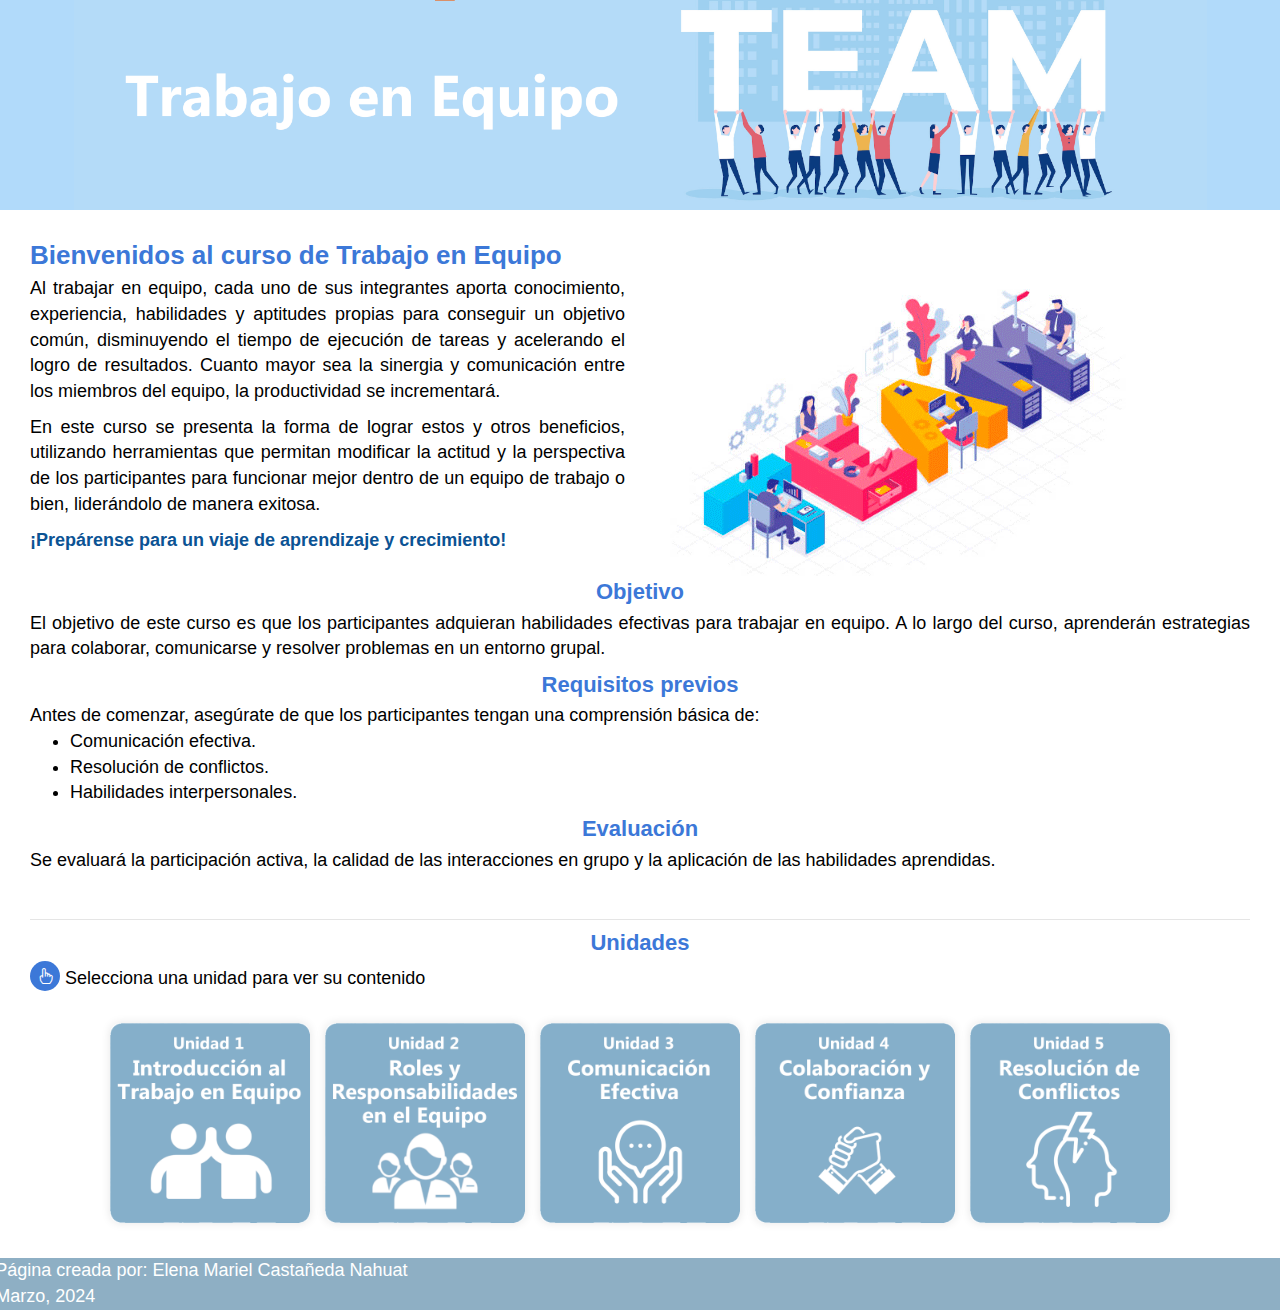
<file: index.html>
<!DOCTYPE html>
<html lang="es">

<head>
    <meta charset="utf-8">
    <meta name="viewport" content="width=device-width, initial-scale=1, shrink-to-fit=no">
    <meta name="description" content="">
    <meta name="author" content="RadioNoise">
    <title>Trabajo en Equipo</title>
    <!-- font icons -->
    <link rel="stylesheet" href="https://maxcdn.bootstrapcdn.com/bootstrap/3.4.1/css/bootstrap.min.css">
    <link rel="stylesheet" href="https://cdn.jsdelivr.net/npm/bootstrap-icons@1.11.3/font/bootstrap-icons.min.css">
    <link rel="stylesheet" href="assets/css/styles.css">
</head>

<body data-spy="scroll" data-target=".navbar" data-offset="40" id="home">
    <div class="container">

        <div id="header"></div>
        <div class="container-content">
            <h1 class="">Bienvenidos al curso de Trabajo en Equipo </h1>
            <div class="row">
                <div class="col-md-12 col-lg-6">
                    <p class="">Al trabajar en equipo, cada uno de sus integrantes aporta conocimiento,
                        experiencia,
                        habilidades y aptitudes propias para conseguir un objetivo común, disminuyendo el tiempo de
                        ejecución de
                        tareas y acelerando el logro de resultados. Cuanto mayor sea la sinergia y comunicación
                        entre los
                        miembros del equipo, la productividad se incrementará.
                    </p>
                    <p class="">
                        En este curso se presenta la forma de lograr estos y otros beneficios, utilizando
                        herramientas que
                        permitan modificar la actitud y la perspectiva de los participantes para funcionar mejor
                        dentro de un
                        equipo de trabajo o bien, liderándolo de manera exitosa.
                    </p>
                    <span class="importante">
                        ¡Prepárense para un viaje de aprendizaje y crecimiento!
                    </span>
                </div>
                <div class="col-md-12 col-lg-6">
                    <img src="assets/images/inicio.gif" alt="Inicio">
                </div>
                <div class="col-md-12 col-lg-12">
                    <h2 class="">Objetivo </h2>
                    <p class="">El objetivo de este curso es que los participantes adquieran habilidades efectivas
                        para trabajar en equipo. A lo largo del curso, aprenderán estrategias para colaborar,
                        comunicarse y resolver problemas en un entorno grupal.
                    </p>
                    <h2 class="">Requisitos previos </h2>
                    <span class="">Antes de comenzar, asegúrate de que los participantes tengan una comprensión básica
                        de:
                    </span>
                    <ul class="">
                        <li class="">
                            Comunicación efectiva.
                        </li>
                        <li class="">
                            Resolución de conflictos.
                        </li>
                        <li class="">
                            Habilidades interpersonales.
                        </li>
                    </ul>
                    <h2 class="">Evaluación </h2>
                    <p class="">Se evaluará la participación activa, la calidad de las interacciones en grupo y la
                        aplicación de las habilidades aprendidas.
                    </p>
                    <br>
                    <hr>
                    <h2 class="">Unidades </h2>
                    <span class=""><i class="bi bi-hand-index icono icono-sm"></i> Selecciona una unidad para ver su contenido
                    </span>
                    <br>
                    <br>
                    <div class="text-center">
                        <a href="unidad1.html" class=""><img src="assets/images/u1.png" class="imagen" height="200px"
                                width="200px" alt="Inicio"></a>
                        <a href="#unidad2" class=""><img src="assets/images/u2.png" class="imagen" height="200px"
                                width="200px" alt="Inicio"></a>
                        <a href="#unidad3" class=""><img src="assets/images/u3.png" class="imagen" height="200px"
                                width="200px" alt="Inicio"></a>
                        <a href="#unidad4" class=""><img src="assets/images/u4.png" class="imagen" height="200px"
                                width="200px" alt="Inicio"></a>
                        <a href="#unidad5" class=""><img src="assets/images/u5.png" class="imagen" height="200px"
                                width="200px" alt="Inicio"></a>
                    </div>
                </div>
            </div>
        </div>

        <div id="footer"></div>
    </div>

<!-- core  -->
<script src="https://code.jquery.com/jquery-1.12.4.min.js" integrity="sha384-nvAa0+6Qg9clwYCGGPpDQLVpLNn0fRaROjHqs13t4Ggj3Ez50XnGQqc/r8MhnRDZ" crossorigin="anonymous"></script>
<script src="https://cdn.jsdelivr.net/npm/bootstrap@3.4.1/dist/js/bootstrap.min.js" integrity="sha384-aJ21OjlMXNL5UyIl/XNwTMqvzeRMZH2w8c5cRVpzpU8Y5bApTppSuUkhZXN0VxHd" crossorigin="anonymous"></script>
<script src="assets/js/script.js"></script>

</body>

</html>
</file>
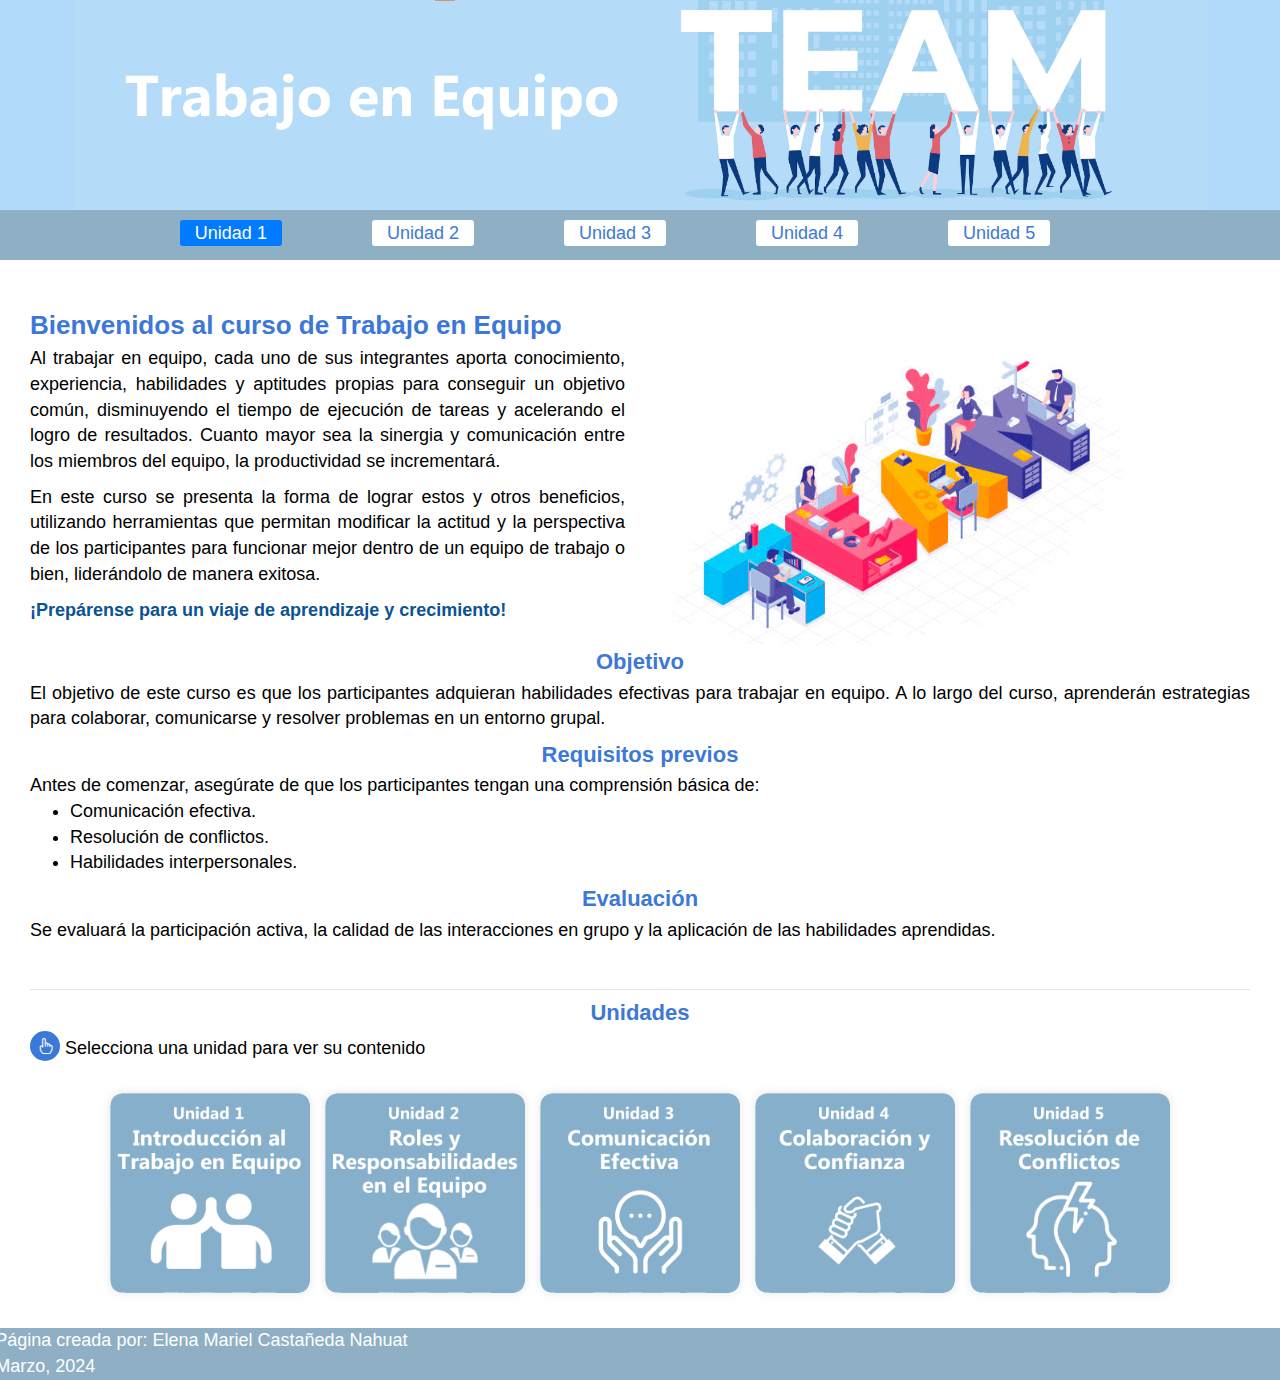
<file: home copy.html>
<!DOCTYPE html>
<html lang="es">

<head>
    <meta charset="utf-8">
    <meta name="viewport" content="width=device-width, initial-scale=1, shrink-to-fit=no">
    <meta name="description" content="">
    <meta name="author" content="RadioNoise">
    <title>Trabajo en Equipo</title>
    <!-- font icons -->
    <link rel="stylesheet" href="https://maxcdn.bootstrapcdn.com/bootstrap/3.4.1/css/bootstrap.min.css">
    <link rel="stylesheet" href="https://cdn.jsdelivr.net/npm/bootstrap-icons@1.11.3/font/bootstrap-icons.min.css">
    <link rel="stylesheet" href="assets/css/styles.css">
</head>

<body data-spy="scroll" data-target=".navbar" data-offset="40" id="home">
    <div class="container">

        <div id="header"></div>
        <nav class="navbar" data-spy="affix" data-offset-top="510">
            <!-- <button class="ml-auto" type="button" data-toggle="collapse" data-target="#navbarSupportedContent"
                aria-controls="navbarSupportedContent" aria-expanded="false" aria-label="Toggle navigation">
                <span class="navbar-toggler-icon"></span>
            </button> -->
            <div class="collapse mt-sm-20 navbar-collapse" id="navbarSupportedContent">
                <ul class="navbar-nav mr-auto">
                    <li class="nav-item">
                        <a href="unidad1.html" class="nav-link active">Unidad 1</a>
                    </li>
                    <li class="nav-item">
                        <a href="#unidad2" class="nav-link">Unidad 2</a>
                    </li>
                    <li class="nav-item">
                        <a href="#unidad3" class="nav-link">Unidad 3</a>
                    </li>
                    <li class="nav-item">
                        <a href="#unidad4" class="nav-link">Unidad 4</a>
                    </li>
                    <li class="nav-item">
                        <a href="#unidad5" class="nav-link">Unidad 5</a>
                    </li>
                </ul>
            </div>
        </nav>
        <div class="container-content">
            <h1 class="">Bienvenidos al curso de Trabajo en Equipo </h1>
            <div class="row">
                <div class="col-md-12 col-lg-6">
                    <p class="">Al trabajar en equipo, cada uno de sus integrantes aporta conocimiento,
                        experiencia,
                        habilidades y aptitudes propias para conseguir un objetivo común, disminuyendo el tiempo de
                        ejecución de
                        tareas y acelerando el logro de resultados. Cuanto mayor sea la sinergia y comunicación
                        entre los
                        miembros del equipo, la productividad se incrementará.
                    </p>
                    <p class="">
                        En este curso se presenta la forma de lograr estos y otros beneficios, utilizando
                        herramientas que
                        permitan modificar la actitud y la perspectiva de los participantes para funcionar mejor
                        dentro de un
                        equipo de trabajo o bien, liderándolo de manera exitosa.
                    </p>
                    <span class="importante">
                        ¡Prepárense para un viaje de aprendizaje y crecimiento!
                    </span>
                </div>
                <div class="col-md-12 col-lg-6">
                    <img src="assets/images/inicio.gif" alt="Inicio">
                </div>
                <div class="col-md-12 col-lg-12">
                    <h2 class="">Objetivo </h2>
                    <p class="">El objetivo de este curso es que los participantes adquieran habilidades efectivas
                        para trabajar en equipo. A lo largo del curso, aprenderán estrategias para colaborar,
                        comunicarse y resolver problemas en un entorno grupal.
                    </p>
                    <h2 class="">Requisitos previos </h2>
                    <span class="">Antes de comenzar, asegúrate de que los participantes tengan una comprensión básica
                        de:
                    </span>
                    <ul class="">
                        <li class="">
                            Comunicación efectiva.
                        </li>
                        <li class="">
                            Resolución de conflictos.
                        </li>
                        <li class="">
                            Habilidades interpersonales.
                        </li>
                    </ul>
                    <h2 class="">Evaluación </h2>
                    <p class="">Se evaluará la participación activa, la calidad de las interacciones en grupo y la
                        aplicación de las habilidades aprendidas.
                    </p>
                    <br>
                    <hr>
                    <h2 class="">Unidades </h2>
                    <span class=""><i class="bi bi-hand-index icono icono-sm"></i> Selecciona una unidad para ver su contenido
                    </span>
                    <br>
                    <br>
                    <div class="text-center">
                        <a href="unidad1.html" class=""><img src="assets/images/u1.png" class="imagen" height="200px"
                                width="200px" alt="Inicio"></a>
                        <a href="#unidad2" class=""><img src="assets/images/u2.png" class="imagen" height="200px"
                                width="200px" alt="Inicio"></a>
                        <a href="#unidad3" class=""><img src="assets/images/u3.png" class="imagen" height="200px"
                                width="200px" alt="Inicio"></a>
                        <a href="#unidad4" class=""><img src="assets/images/u4.png" class="imagen" height="200px"
                                width="200px" alt="Inicio"></a>
                        <a href="#unidad5" class=""><img src="assets/images/u5.png" class="imagen" height="200px"
                                width="200px" alt="Inicio"></a>
                    </div>
                </div>
            </div>
        </div>

        <div id="footer"></div>
    </div>

<!-- core  -->
<script src="https://code.jquery.com/jquery-1.12.4.min.js" integrity="sha384-nvAa0+6Qg9clwYCGGPpDQLVpLNn0fRaROjHqs13t4Ggj3Ez50XnGQqc/r8MhnRDZ" crossorigin="anonymous"></script>
<script src="https://cdn.jsdelivr.net/npm/bootstrap@3.4.1/dist/js/bootstrap.min.js" integrity="sha384-aJ21OjlMXNL5UyIl/XNwTMqvzeRMZH2w8c5cRVpzpU8Y5bApTppSuUkhZXN0VxHd" crossorigin="anonymous"></script>
<script src="assets/js/script.js"></script>

</body>

</html>
</file>
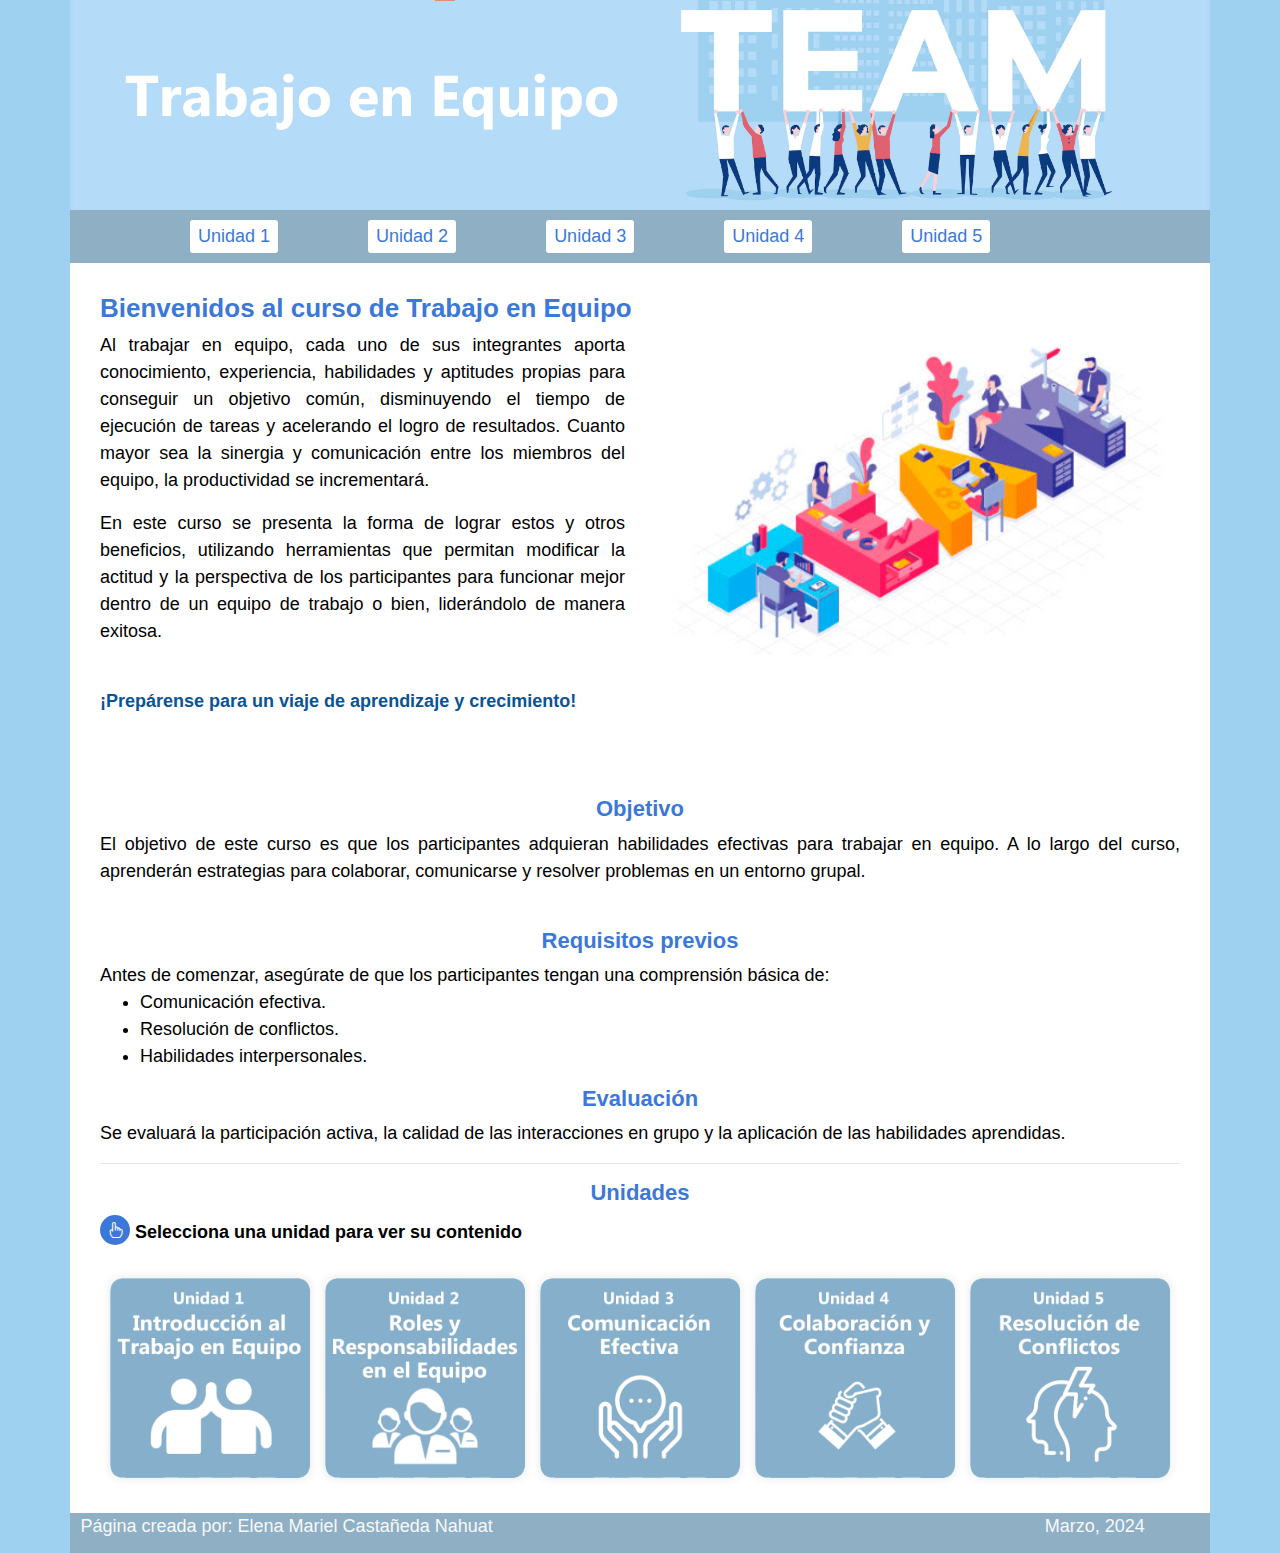
<file: home.html>
<!DOCTYPE html>
<html lang="es">

<head>
    <meta charset="utf-8">
    <meta name="viewport" content="width=device-width, initial-scale=1, shrink-to-fit=no">
    <meta name="description" content="Curso de Trabajo en Equipo">
    <meta name="author" content="RadioNoise">
    <title>Curso de Trabajo en Equipo</title>
    <!-- font icons -->
    <link rel="stylesheet" href="https://cdn.jsdelivr.net/npm/bootstrap@4.0.0/dist/css/bootstrap.min.css"
        integrity="sha384-Gn5384xqQ1aoWXA+058RXPxPg6fy4IWvTNh0E263XmFcJlSAwiGgFAW/dAiS6JXm" crossorigin="anonymous">
    <link rel="stylesheet" href="https://cdn.jsdelivr.net/npm/bootstrap-icons@1.11.3/font/bootstrap-icons.min.css">
    <link rel="stylesheet" href="assets/css/styles.css">
</head>

<body data-spy="scroll" data-target=".navbar" data-offset="40" id="home">
    <div class="container">
        <div id="header"></div>
        <nav class="navbar sticky-top navbar-expand-lg" data-spy="affix" data-offset-top="510">
            <button class="navbar-toggler ml-auto" type="button" data-toggle="collapse"
                data-target="#navbarSupportedContent" aria-controls="navbarSupportedContent" aria-expanded="false"
                aria-label="Toggle navigation">
                <i class="bi bi-justify icono-t"></i></span>
            </button>
            <div class="collapse mt-sm-20 navbar-collapse" id="navbarSupportedContent">
                <ul class="navbar-nav mr-auto">
                    <li class="nav-item">
                        <a href="unidad1.html" class="nav-link">Unidad 1</a>
                    </li>
                    <li class="nav-item">
                        <a href="#unidad2" class="nav-link">Unidad 2</a>
                    </li>
                    <li class="nav-item">
                        <a href="#unidad3" class="nav-link">Unidad 3</a>
                    </li>
                    <li class="nav-item">
                        <a href="#unidad4" class="nav-link">Unidad 4</a>
                    </li>
                    <li class="nav-item">
                        <a href="#unidad5" class="nav-link">Unidad 5</a>
                    </li>
                </ul>
            </div>
        </nav>
        <div class="container-content">
            <h1 >Bienvenidos al curso de Trabajo en Equipo </h1>
            <div class="row">
                <div class="col-md-12 col-lg-6">
                    <p >Al trabajar en equipo, cada uno de sus integrantes aporta conocimiento,
                        experiencia,
                        habilidades y aptitudes propias para conseguir un objetivo común, disminuyendo el tiempo de
                        ejecución de
                        tareas y acelerando el logro de resultados. Cuanto mayor sea la sinergia y comunicación
                        entre los
                        miembros del equipo, la productividad se incrementará.
                    </p>
                    <p >
                        En este curso se presenta la forma de lograr estos y otros beneficios, utilizando
                        herramientas que
                        permitan modificar la actitud y la perspectiva de los participantes para funcionar mejor
                        dentro de un
                        equipo de trabajo o bien, liderándolo de manera exitosa.
                    </p>
                    <br>
                    <span class="importante">
                        ¡Prep&aacute;rense para un viaje de aprendizaje y crecimiento!
                    </span>
                    <br><br><br><br>
                </div>
                <div class="col-md-12 col-lg-6">
                    <img class="imagen-t" src="assets/images/inicio.gif" alt="Inicio">
                </div>
                <div class="col-md-12 col-lg-12">
                    <h2 >Objetivo </h2>
                    <p >El objetivo de este curso es que los participantes adquieran habilidades efectivas
                        para trabajar en equipo. A lo largo del curso, aprenderán estrategias para colaborar,
                        comunicarse y resolver problemas en un entorno grupal.
                    </p>
                    <br>
                    <h2 >Requisitos previos </h2>
                    <span >Antes de comenzar, asegúrate de que los participantes tengan una comprensión básica
                        de:
                    </span>
                    <br>
                    <ul>
                        <li >
                            Comunicación efectiva.
                        </li>
                        <li >
                            Resolución de conflictos.
                        </li>
                        <li >
                            Habilidades interpersonales.
                        </li>
                    </ul>
                    <h2 >Evaluación </h2>
                    <p >Se evaluará la participación activa, la calidad de las interacciones en grupo y la
                        aplicación de las habilidades aprendidas.
                    </p>
                    <hr>
                    <h2 >Unidades </h2>
                    <span class="instruccion"><i class="bi bi-hand-index icono icono-sm"></i> Selecciona una unidad para ver su
                        contenido
                    </span>
                    <br>
                    <br>
                    <div class="text-center">
                        <a href="unidad1.html" ><img src="assets/images/u1.png" class="imagen" height="200px"
                                width="200px" alt="Inicio"></a>
                        <a href="#unidad2" ><img src="assets/images/u2.png" class="imagen" height="200px"
                                width="200px" alt="Inicio"></a>
                        <a href="#unidad3" ><img src="assets/images/u3.png" class="imagen" height="200px"
                                width="200px" alt="Inicio"></a>
                        <a href="#unidad4" ><img src="assets/images/u4.png" class="imagen" height="200px"
                                width="200px" alt="Inicio"></a>
                        <a href="#unidad5" ><img src="assets/images/u5.png" class="imagen" height="200px"
                                width="200px" alt="Inicio"></a>
                    </div>
                </div>
            </div>
        </div>

        <div id="footer"></div>
    </div>

    <!-- core  -->
    <script src="https://code.jquery.com/jquery-3.2.1.slim.min.js"
        integrity="sha384-KJ3o2DKtIkvYIK3UENzmM7KCkRr/rE9/Qpg6aAZGJwFDMVNA/GpGFF93hXpG5KkN"
        crossorigin="anonymous"></script>
    <script src="https://cdn.jsdelivr.net/npm/popper.js@1.12.9/dist/umd/popper.min.js"
        integrity="sha384-ApNbgh9B+Y1QKtv3Rn7W3mgPxhU9K/ScQsAP7hUibX39j7fakFPskvXusvfa0b4Q"
        crossorigin="anonymous"></script>
    <script src="https://cdn.jsdelivr.net/npm/bootstrap@4.0.0/dist/js/bootstrap.min.js"
        integrity="sha384-JZR6Spejh4U02d8jOt6vLEHfe/JQGiRRSQQxSfFWpi1MquVdAyjUar5+76PVCmYl"
        crossorigin="anonymous"></script>
    <script src="https://code.jquery.com/jquery-1.12.4.min.js"
        integrity="sha384-nvAa0+6Qg9clwYCGGPpDQLVpLNn0fRaROjHqs13t4Ggj3Ez50XnGQqc/r8MhnRDZ"
        crossorigin="anonymous"></script>
    <script src="https://cdn.jsdelivr.net/npm/bootstrap@3.4.1/dist/js/bootstrap.min.js"
        integrity="sha384-aJ21OjlMXNL5UyIl/XNwTMqvzeRMZH2w8c5cRVpzpU8Y5bApTppSuUkhZXN0VxHd"
        crossorigin="anonymous"></script>
    <script src="assets/js/script.js"></script>

</body>
</html>
</file>
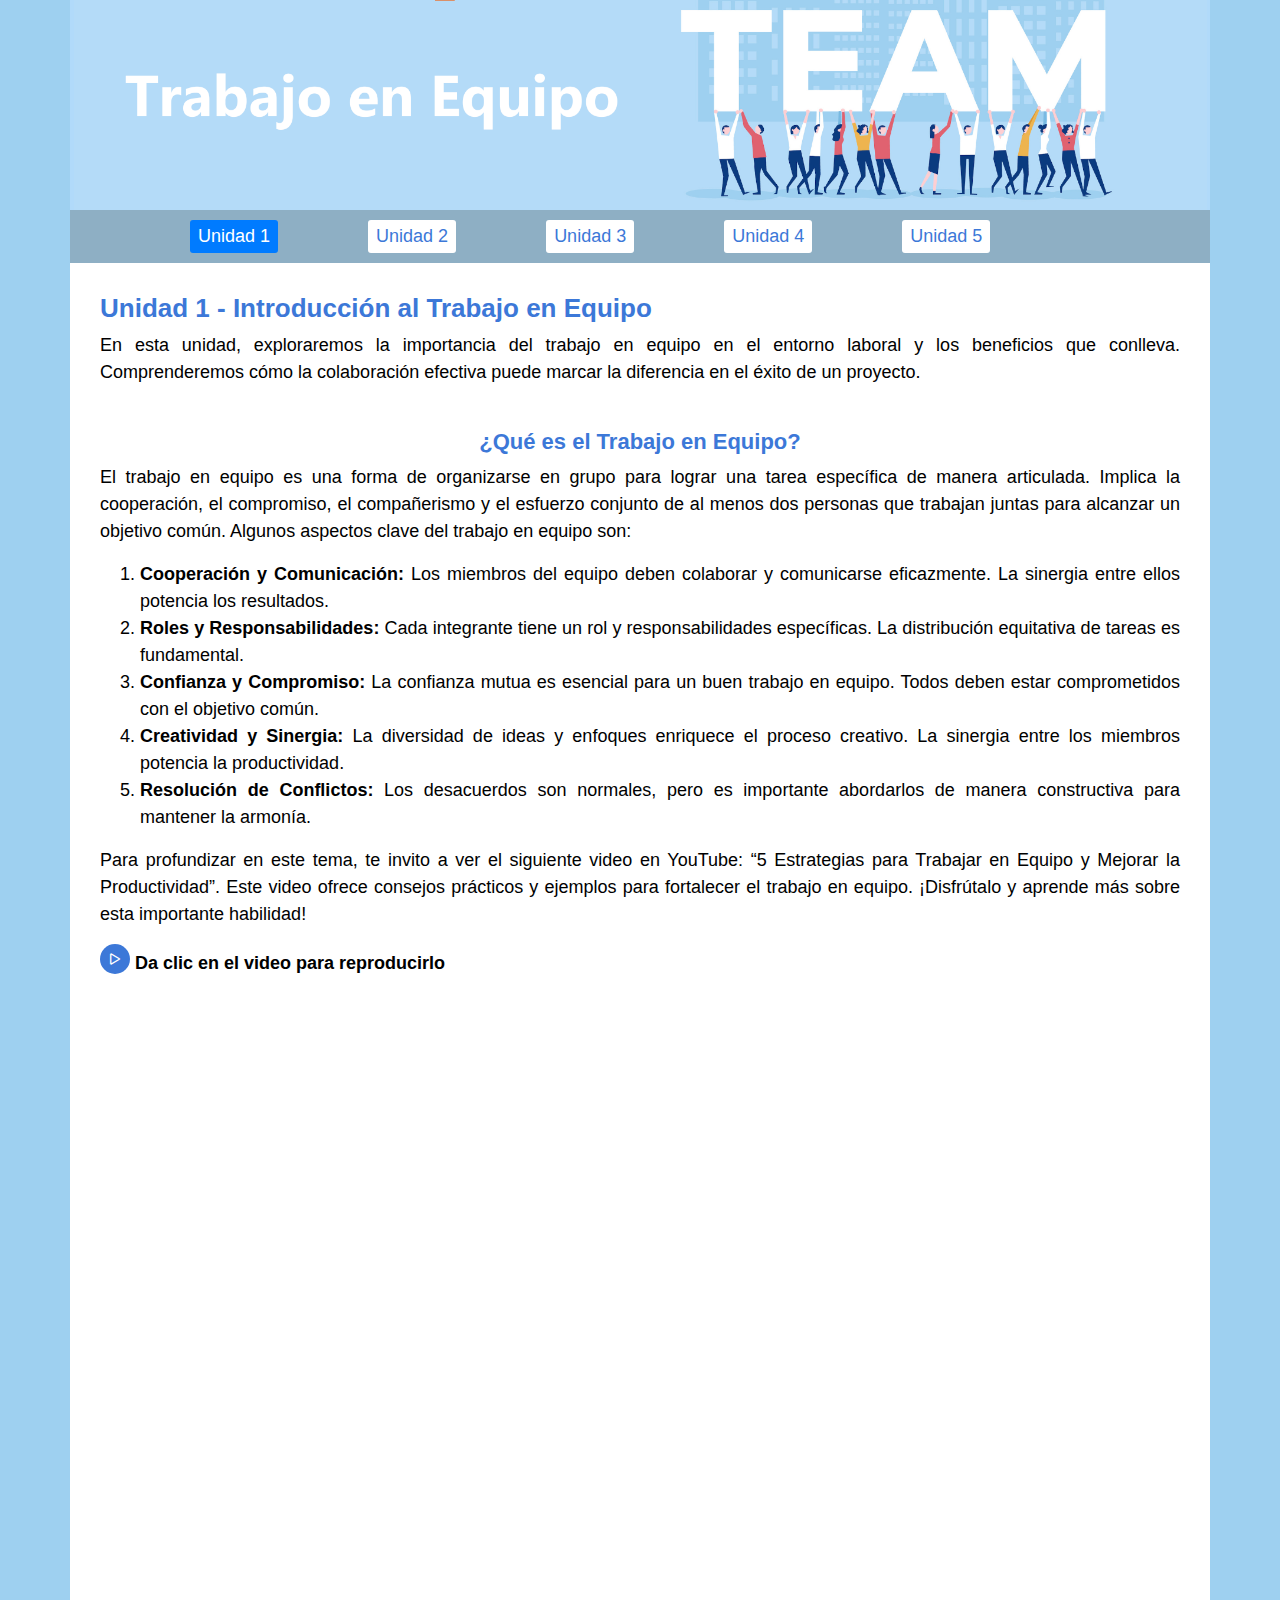
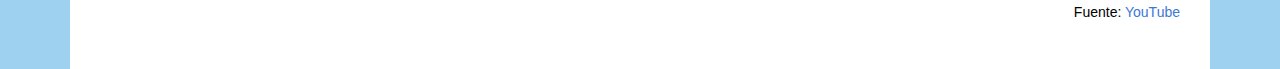
<file: homecopy.html>
<!DOCTYPE html>
<html lang="es">

<head>
    <meta charset="utf-8">
    <meta name="viewport" content="width=device-width, initial-scale=1, shrink-to-fit=no">
    <meta name="description" content="">
    <meta name="author" content="RadioNoise">
    <title>Trabajo en Equipo</title>
    <!-- font icons -->
    <link rel="stylesheet" href="https://cdn.jsdelivr.net/npm/bootstrap@4.0.0/dist/css/bootstrap.min.css"
        integrity="sha384-Gn5384xqQ1aoWXA+058RXPxPg6fy4IWvTNh0E263XmFcJlSAwiGgFAW/dAiS6JXm" crossorigin="anonymous">
    <link rel="stylesheet" href="https://cdn.jsdelivr.net/npm/bootstrap-icons@1.11.3/font/bootstrap-icons.min.css">
    <link rel="stylesheet" href="assets/css/styles.css">
</head>

<body data-spy="scroll" data-target=".navbar" data-offset="40" id="home">
    <div class="container">
        <header class="header"></header>
        <nav class="navbar sticky-top navbar-expand-lg" data-spy="affix" data-offset-top="510">
            <button class="navbar-toggler ml-auto" type="button" data-toggle="collapse"
                data-target="#navbarSupportedContent" aria-controls="navbarSupportedContent" aria-expanded="false"
                aria-label="Toggle navigation">
                <i class="bi bi-justify icono-t"></i></span>
            </button>
            <div class="collapse mt-sm-20 navbar-collapse" id="navbarSupportedContent">
                <ul class="navbar-nav mr-auto">
                    <li class="nav-item">
                        <a href="unidad1.html" class="nav-link active">Unidad 1</a>
                    </li>
                    <li class="nav-item">
                        <a href="#unidad2" class="nav-link">Unidad 2</a>
                    </li>
                    <li class="nav-item">
                        <a href="#unidad3" class="nav-link">Unidad 3</a>
                    </li>
                    <li class="nav-item">
                        <a href="#unidad4" class="nav-link">Unidad 4</a>
                    </li>
                    <li class="nav-item">
                        <a href="#unidad5" class="nav-link">Unidad 5</a>
                    </li>
                </ul>
            </div>
        </nav>
        <div class="container-content">
            <h1>Unidad 1 - Introducción al Trabajo en Equipo </h1>
            <div class="row">
                <div class="col-md-12 col-lg-12">
                    <p>En esta unidad, exploraremos la importancia del trabajo en equipo en el entorno
                        laboral y los beneficios que conlleva. Comprenderemos cómo la colaboración efectiva puede marcar
                        la diferencia en el éxito de un proyecto.
                    </p>
                    <br>
                </div>
                <div class="col-md-12 col-lg-12">
                    <h2>¿Qué es el Trabajo en Equipo? </h2>
                    <p>El trabajo en equipo es una forma de organizarse en grupo para lograr una tarea
                        específica de manera articulada. Implica la cooperación, el compromiso, el compañerismo y el
                        esfuerzo conjunto de al menos dos personas que trabajan juntas para alcanzar un objetivo común.
                        Algunos aspectos clave del trabajo en equipo son:
                    </p>
                    <ol>
                        <li>
                            <b>Cooperación y Comunicación:</b>
                            Los miembros del equipo deben colaborar y comunicarse eficazmente. La sinergia entre ellos
                            potencia los resultados.
                        </li>
                        <li>
                            <b>Roles y Responsabilidades:</b>
                            Cada integrante tiene un rol y responsabilidades específicas. La distribución equitativa de
                            tareas es fundamental.
                        </li>
                        <li>
                            <b>Confianza y Compromiso:</b>
                            La confianza mutua es esencial para un buen trabajo en equipo. Todos deben estar
                            comprometidos con el objetivo común.
                        </li>
                        <li>
                            <b>Creatividad y Sinergia:</b>
                            La diversidad de ideas y enfoques enriquece el proceso creativo. La sinergia entre los
                            miembros potencia la productividad.
                        </li>
                        <li>
                            <b>Resolución de Conflictos:</b>
                            Los desacuerdos son normales, pero es importante abordarlos de manera constructiva para
                            mantener la armonía.
                        </li>
                    </ol>
                    <p>Para profundizar en este tema, te invito a ver el siguiente video en YouTube: “5
                        Estrategias para Trabajar en Equipo y Mejorar la Productividad”. Este video ofrece consejos
                        prácticos y ejemplos para fortalecer el trabajo en equipo. ¡Disfrútalo y aprende más sobre esta
                        importante habilidad!
                    </p>
                    <span class="instruccion"><i class="bi bi-play icono"></i> Da clic en el video para reproducirlo
                    </span>
                    <br>
                    <br>
                    <div class="center">
                        <iframe width="100%" height="590"
                            src="https://www.youtube.com/embed/IjB0j997euA?si=egtBQ6XAyXxgfLEl"
                            title="YouTube video player" frameborder="0"
                            allow="accelerometer; autoplay; clipboard-write; encrypted-media; gyroscope; picture-in-picture; web-share"
                            referrerpolicy="strict-origin-when-cross-origin" allowfullscreen></iframe>
                    </div>
                    <p class="fuentes">Fuente: <a href="https://youtu.be/IjB0j997euA?si=-5pfDCMrQN68RJHp">YouTube</a>
                    </p>
                </div>
            </div>
        </div>


    </div>

    <!-- core  -->
    <script src="https://code.jquery.com/jquery-3.2.1.slim.min.js"
        integrity="sha384-KJ3o2DKtIkvYIK3UENzmM7KCkRr/rE9/Qpg6aAZGJwFDMVNA/GpGFF93hXpG5KkN"
        crossorigin="anonymous"></script>
    <script src="https://cdn.jsdelivr.net/npm/popper.js@1.12.9/dist/umd/popper.min.js"
        integrity="sha384-ApNbgh9B+Y1QKtv3Rn7W3mgPxhU9K/ScQsAP7hUibX39j7fakFPskvXusvfa0b4Q"
        crossorigin="anonymous"></script>
    <script src="https://cdn.jsdelivr.net/npm/bootstrap@4.0.0/dist/js/bootstrap.min.js"
        integrity="sha384-JZR6Spejh4U02d8jOt6vLEHfe/JQGiRRSQQxSfFWpi1MquVdAyjUar5+76PVCmYl"
        crossorigin="anonymous"></script>
    <script src="https://code.jquery.com/jquery-1.12.4.min.js"
        integrity="sha384-nvAa0+6Qg9clwYCGGPpDQLVpLNn0fRaROjHqs13t4Ggj3Ez50XnGQqc/r8MhnRDZ"
        crossorigin="anonymous"></script>
    <script src="https://cdn.jsdelivr.net/npm/bootstrap@3.4.1/dist/js/bootstrap.min.js"
        integrity="sha384-aJ21OjlMXNL5UyIl/XNwTMqvzeRMZH2w8c5cRVpzpU8Y5bApTppSuUkhZXN0VxHd"
        crossorigin="anonymous"></script>
    <script src="assets/js/script.js"></script>

</body>

</html>
</file>
<file: assets/css/styles.css>
@charset "UTF-8";
@import url("https://fonts.googleapis.com/css?family=Source+Sans+Pro:200,200i,300,300i,400,400i,600,600i,700,700i,900,900i&display=swap");
:root {
  --blue: #79a9f5;
  --indigo: #c45f90;
  --purple: #a16ae8;
  --pink: #fc8bc0;
  --red: #f85c70;
  --orange: #ff8882;
  --yellow: #fad02c;
  --green: #a3c14a;
  --teal: #20c997;
  --cyan: #47d8e0;
  --white: #fff;
  --gray: #6c757d;
  --gray-dark: #343a40;
  --primary: #3c78d8;
  --secondary: #6c757d;
  --success: #a3c14a;
  --info: #47d8e0;
  --warning: #ff8882;
  --danger: #f85c70;
  --light: #f8f9fa;
  --dark: #343a40;
  --breakpoint-xs: 0;
  --breakpoint-sm: 576px;
  --breakpoint-md: 768px;
  --breakpoint-lg: 992px;
  --breakpoint-xl: 1200px;
  --font-family-sans-serif: "Nunito Sans", sans-serif;
}

*,
*::before,
*::after {
  box-sizing: border-box;
}

html {
  font-family: sans-serif;
  line-height: 1.15;
  -webkit-text-size-adjust: 100%;
  -webkit-tap-highlight-color: rgba(0, 0, 0, 0);
}

article,
aside,
figcaption,
figure,
footer,
header,
hgroup,
main,
nav,
section {
  display: block;
}

body {
  margin: 0;
  font-family: "Nunito Sans", sans-serif;
  font-size: 18px;
  color: #000;
  text-align: left;
  background-color: #9ed0f0 !important;
}

hr {
  box-sizing: content-box;
  height: 0;
  overflow: visible;
}

h1,
h2,
h3,
h4,
h5,
h6 {
  margin-top: 0;
  margin-bottom: 0.5rem;
}

p {
  margin-top: 0;
  margin-bottom: 1rem;
}

ol,
ul,
dl {
  margin-top: 0;
  margin-bottom: 1rem;
}

ol ol,
ul ul,
ol ul,
ul ol {
  margin-bottom: 0;
}

blockquote {
  margin: 0 0 1rem;
}

b,
strong {
  font-weight: bolder;
}

small {
  font-size: 80%;
}

sub,
sup {
  position: relative;
  font-size: 75%;
  line-height: 0;
  vertical-align: baseline;
}

sub {
  bottom: -0.25em;
}

sup {
  top: -0.5em;
}

a {
  color: #3c78d8;
  text-decoration: none;
  background-color: transparent;
}

a:hover {
  color: #f51330;
  text-decoration: none;
}

a:not([href]):not([tabindex]) {
  color: inherit;
  text-decoration: none;
}

a:not([href]):not([tabindex]):hover,
a:not([href]):not([tabindex]):focus {
  color: inherit;
  text-decoration: none;
}

a:not([href]):not([tabindex]):focus {
  outline: 0;
}

img {
  vertical-align: middle;
  border-style: none;
}

svg {
  overflow: hidden;
  vertical-align: middle;
}

table {
  border-collapse: collapse;
}

caption {
  padding-top: 0.75rem;
  padding-bottom: 0.75rem;
  color: #6c757d;
  text-align: left;
  caption-side: bottom;
}

th {
  text-align: inherit;
}

label {
  display: inline-block;
  margin-bottom: 0.5rem;
}

button {
  border-radius: 0;
}

button:focus {
  outline: 1px dotted;
  outline: 5px auto -webkit-focus-ring-color;
}

input,
button,
select,
optgroup,
textarea {
  margin: 0;
  font-family: inherit;
  font-size: inherit;
  line-height: inherit;
}

button,
input {
  overflow: visible;
}

button,
select {
  text-transform: none;
}

select {
  word-wrap: normal;
}

button,
[type="button"],
[type="reset"],
[type="submit"] {
  -webkit-appearance: button;
}

button:not(:disabled),
[type="button"]:not(:disabled),
[type="reset"]:not(:disabled),
[type="submit"]:not(:disabled) {
  cursor: pointer;
}

button::-moz-focus-inner,
[type="button"]::-moz-focus-inner,
[type="reset"]::-moz-focus-inner,
[type="submit"]::-moz-focus-inner {
  padding: 0;
  border-style: none;
}

template {
  display: none;
}

h1,
h2,
h3,
h4,
.h1,
.h2,
.h3,
.h4 {
  margin-bottom: 0.5rem;
  font-family: "Nunito Sans", sans-serif;
  line-height: 1.2;
}

h1,
.h1 {
  font-family: "Nunito Sans black", sans-serif;
  font-weight: 900; /* Nunito Sans black */
  font-size: 26px;
  text-align: left;
  color: #3c78d8;
}

h2,
.h2 {
  font-family: "Nunito Sans semibold", sans-serif;
  font-weight: 600; /* Nunito Sans semibold */
  font-size: 22px;
  text-align: center;
  color: #3c78d8;
}

h3,
.h3 {
  font-size: 1.75rem;
}

h4,
.h4 {
  font-size: 1.5rem;
}

hr {
  margin-top: 1rem;
  margin-bottom: 1rem;
  border: 0;
  border-top: 1px solid rgba(0, 0, 0, 0.1);
}

span,
p,
div {
  font-family: "Nunito Sans", sans-serif;
  font-size: 18px;
  text-align: justify;
  color: #000;
}

p {
  text-align: justify;
}

.fuentes {
  font-family: "Nunito Sans", sans-serif;
  font-size: 14px;
  text-align: right !important;
  color: #000;
}

.importante {
  font-family: "Nunito Sans", sans-serif;
  font-weight: bold;
  font-size: 18px;
  color: #0b5394;
}

.instruccion {
  font-family: "Nunito Sans", sans-serif;
  font-weight: bold;
  font-size: 18px;
  text-align: justify;
}

small,
.small {
  font-size: 80%;
  font-weight: 400;
}

mark,
.mark {
  padding: 0.2em;
  background-color: #fcf8e3;
}

.img-fluid {
  max-width: 100%;
  height: auto;
}

.footer {
  background-color: #8eafc4;
  padding: 0.03rem;
  min-height: 40px;
}

.pre-scrollable {
  max-height: 340px;
  overflow-y: scroll;
}

.container {
  background-color: #fff;
  width: 100%;
  padding-right: 0px;
  padding-left: 0px;
  margin-right: auto;
  margin-left: auto;
}

.container-content {
  background-color: #fff;
  width: 100%;
  padding-top: 30px;
  padding-bottom: 30px;
  padding-right: 30px;
  padding-left: 30px;
  margin-right: auto;
  margin-left: auto;
}

.navbar {
  padding-top: 10px !important;
  padding-bottom: 10px !important;
  position: relative;
  display: flex;
  justify-content: space-between;
  padding: 108px;
  background-color: #8eafc4;
  border-radius: 0px;
  min-height: 50px;
}

/* Estilos para los elementos del navbar */
.nav-item {
  list-style: none;
  margin-right: 90px;
}

/* Estilos para los botones del navbar */
.nav-link {
  color: #3c78d8;
  background-color: #fff;
  padding: 8px 15px;
  border-radius: 3px;
  transition: all 0.3s;
}

/* Estilo para el botón activo del navbar */
.nav-link.active {
  color: #fff;
  background-color: #007bff;
  border-color: #007bff;
}

.nav-link.disabled {
  color: #6c757d;
  pointer-events: none;
  cursor: default;
}

.navbar-nav > li > a {
  padding-top: 3px;
  padding-bottom: 3px;
}

.icono-t {
  display: inline-flex;
  justify-content: center;
  align-items: center;
  color: #fff;
  font-size: 30px;
}

.icono {
  display: inline-flex;
  justify-content: center;
  align-items: center;
  background-color: #3c78d8;
  color: #fff;
  width: 30px !important;
  height: 30px !important;
  border-radius: 50%;
  font-size: 20px;
}

.icono-sm {
  font-size: 16px; /* Tamaño del ícono */
}

.header {
  background-color: #b1dafa;
  position: initial;
  height: 210px;
  width: 100%;
  object-fit: cover;
  background-image: url(../images/banner.png);
  background-size: contain;
  background-position: center;
  background-repeat: no-repeat;
}

.header .container {
  position: relative;
  height: 100%;
}

.header .header-content {
  width: 100%;
  position: absolute;
  left: 0;
  top: 55%;
  -webkit-transform: translateY(-50%);
  -ms-transform: translateY(-50%);
  transform: translateY(-50%);
  color: #fff;
}

.header .header-content .header-subtitle {
  font-weight: 200;
  font-size: calc(20px + (45 - 20) * ((100vw - 300px) / (1600 - 300)));
}

.header .header-content .header-title {
  font-size: calc(40px + (120 - 40) * ((100vw - 300px) / (1600 - 300)));
  font-weight: bold;
  line-height: 0.7;
  margin-bottom: 25px;
  color: inherit;
}

.header .header-content .header-mono {
  letter-spacing: 5px;
  font-weight: 500;
  font-size: calc(12px + (19 - 12) * ((100vw - 300px) / (1600 - 300)));
  margin-bottom: 40px;
}

.imagen-t {
  width: 100%;
  height: auto;
}

.imagen {
  width: 200px; /* Ancho inicial */
  height: auto; /* Altura automática según la relación de aspecto */
  transition: all 0.3s ease; /* Transición suave */
  margin: 5px;
  box-shadow: 0px 0px 10px rgba(0, 0, 0, 0.1); /* Sombras */
  border-radius: 10px; /* Redondea las esquinas */
}

.imagen:hover {
  transform: scale(1.1); /* Aumenta el tamaño */
  box-shadow: 0px 0px 20px rgba(0, 0, 0, 0.2); /* Cambia la sombra al pasar el mouse */
}

.text-light {
  color: #ffffff;
  text-decoration: none;
  background-color: transparent;
}

.center {
  text-align: center;
}

.right {
  text-align: right !important;
}

.footer {
  color: #fff !important;
  background-color: #8eafc4;
  padding: 0.03rem;
  min-height: 40px;
}

.footer-txt {
  margin-left: 10px;
}
/* Media query para dispositivos de 375px hasta 575px */
@media (max-width: 375px) {
  .navbar {
    padding: 10px; /* Reducir el padding */
  }

  .nav-item {
    margin-right: 10px; /* Ajustar la separación entre elementos */
  }

  /* Estilos para los botones del navbar */
  .nav-link {
    color: #fff;
    background-color: #8eafc4;
    padding: 8px 15px;
    border-radius: 3px;
    transition: all 0.3s;
  }

  .nav-link:hover {
    color: #8eafc4;
    background-color: #fff;
    padding: 8px 15px; /* Espaciado interno */
    border-radius: 3px;
    transition: all 0.3s; /* Transición suave para los cambios */
  }

  /* Estilo para el botón activo del navbar */
  .nav-link.active {
    color: #007bff; /* Color de texto blanco */
    background-color: #fff; /* Fondo azul */
  }
}

@media (max-width: 575px) {
  .navbar {
    padding: 15px; /* Reducir el padding */
  }

  .nav-item {
    margin-right: 20px; /* Ajustar la separación entre elementos */
  }

  /* Estilos para los botones del navbar */
  .nav-link {
    color: #fff;
    background-color: #8eafc4;
    padding: 8px 15px;
    border-radius: 3px;
    transition: all 0.3s;
  }

  .nav-link:hover {
    color: #8eafc4;
    background-color: #fff;
    padding: 8px 15px; /* Espaciado interno */
    border-radius: 3px;
    transition: all 0.3s; /* Transición suave para los cambios */
  }

  /* Estilo para el botón activo del navbar */
  .nav-link.active {
    color: #007bff; /* Color de texto blanco */
    background-color: #fff; /* Fondo azul */
  }
}

/* Media query para dispositivos de 576px hasta 767px */
@media (max-width: 767px) {
  .navbar {
    padding: 30px; /* Reducir el padding */
  }

  /* Estilos para los botones del navbar */
  .nav-link {
    color: #fff;
    background-color: #8eafc4; /* Fondo blanco */
    padding: 8px 15px;
    border-radius: 3px;
    transition: all 0.3s;
  }

  .nav-link:hover {
    color: #8eafc4;
    background-color: #fff;
    padding: 8px 15px; /* Espaciado interno */
    border-radius: 3px;
    transition: all 0.3s; /* Transición suave para los cambios */
  }

  /* Estilo para el botón activo del navbar */
  .nav-link.active {
    color: #007bff; /* Color de texto blanco */
    background-color: #fff; /* Fondo azul */
  }
}

/* Media query para dispositivos de 768px hasta 991px */
@media (min-width: 768px) and (max-width: 991px) {
  .navbar {
    padding: 50px; /* Reducir el padding */
  }

  /* Estilos para los botones del navbar */
  .nav-link {
    color: #fff;
    background-color: #8eafc4;
    padding: 8px 15px; /* Espaciado interno */
    border-radius: 3px;
    transition: all 0.3s; /* Transición suave para los cambios */
  }

  .nav-link:hover {
    color: #8eafc4;
    background-color: #fff;
    padding: 8px 15px; /* Espaciado interno */
    border-radius: 3px;
    transition: all 0.3s; /* Transición suave para los cambios */
  }

  /* Estilo para el botón activo del navbar */
  .nav-link.active {
    color: #007bff; /* Color de texto blanco */
    background-color: #fff; /* Fondo azul */
  }
}

/* Media query para dispositivos de 992px hasta 1199px */
@media (min-width: 992px) and (max-width: 1199px) {
  .navbar {
    padding: 50px; /* Reducir el padding */
  }

  .nav-link {
    padding-right: 0.3rem !important;
    padding-left: 0.3rem !important;
  }
}

/* Media query para dispositivos de 1200px hasta 1920px */
@media (min-width: 1200px) {
  .navbar {
    padding: 120px; /* Reducir el padding */
  }
}
</file>
